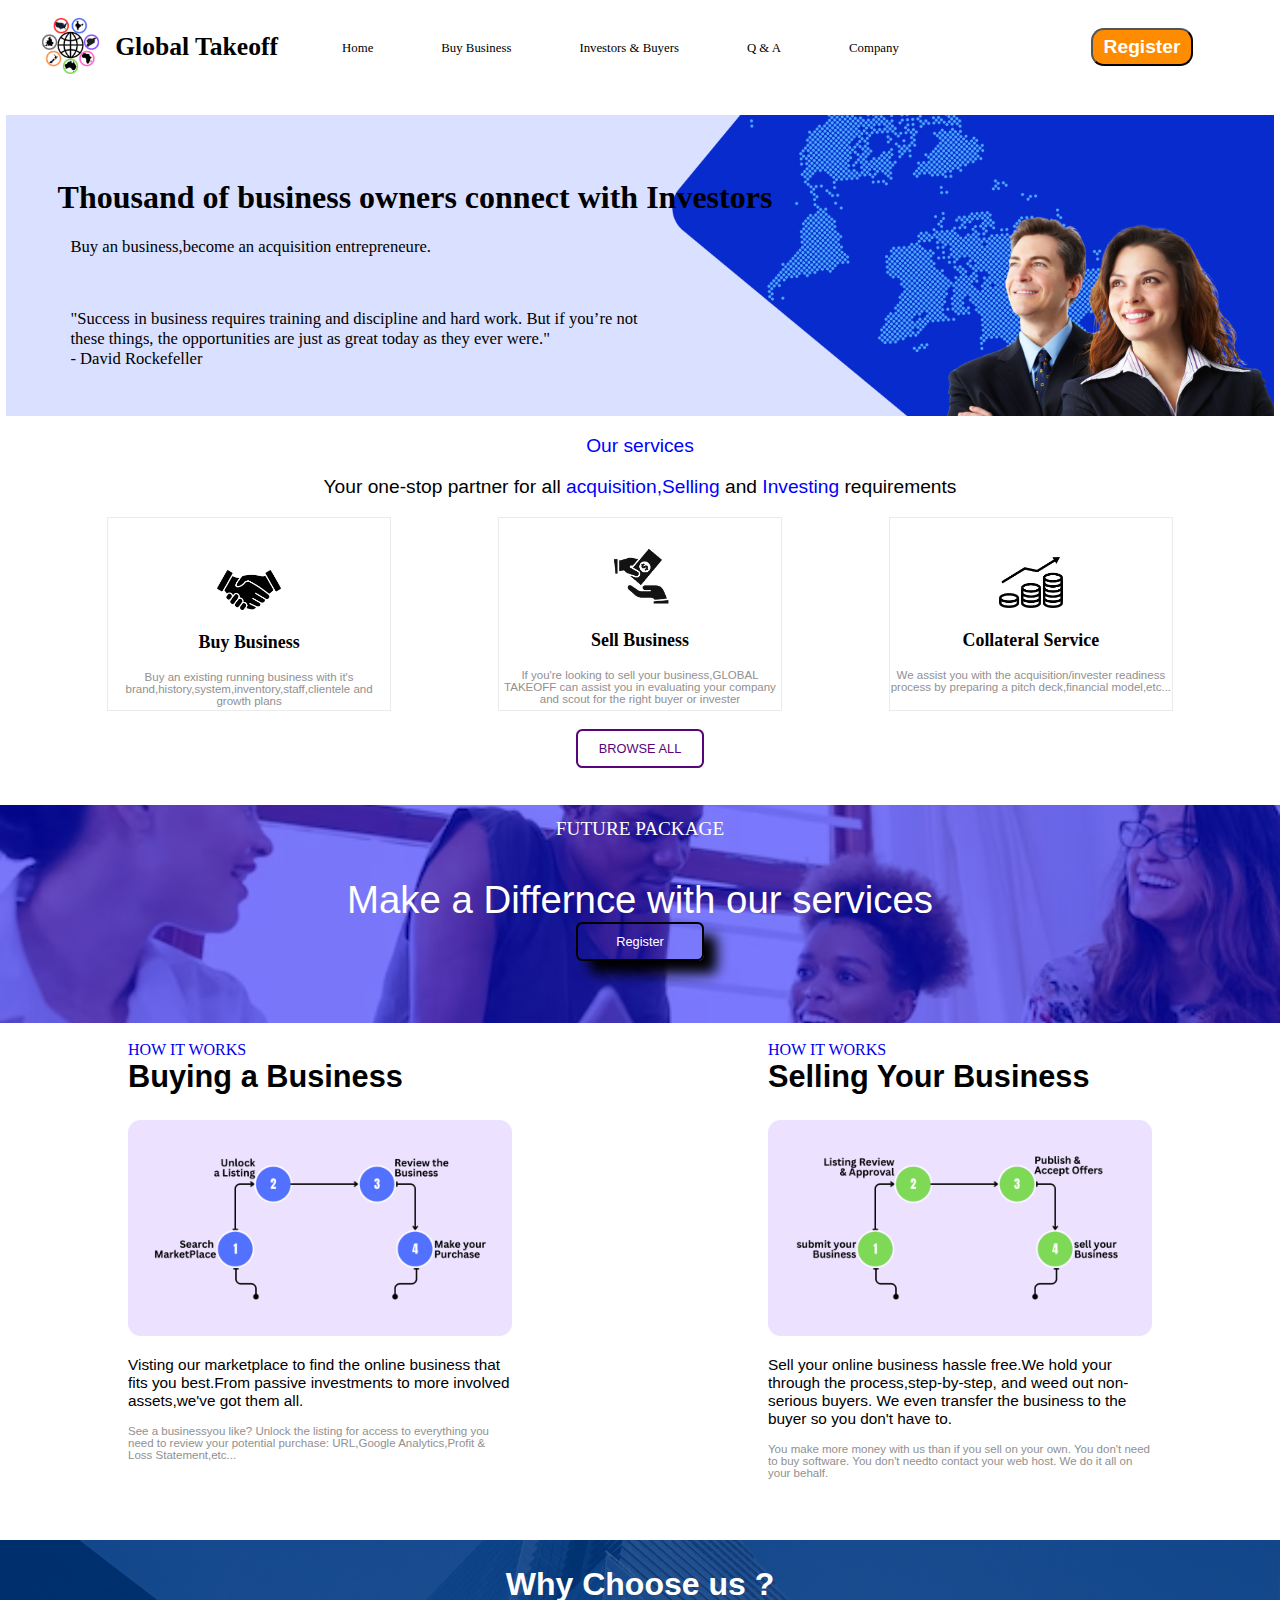
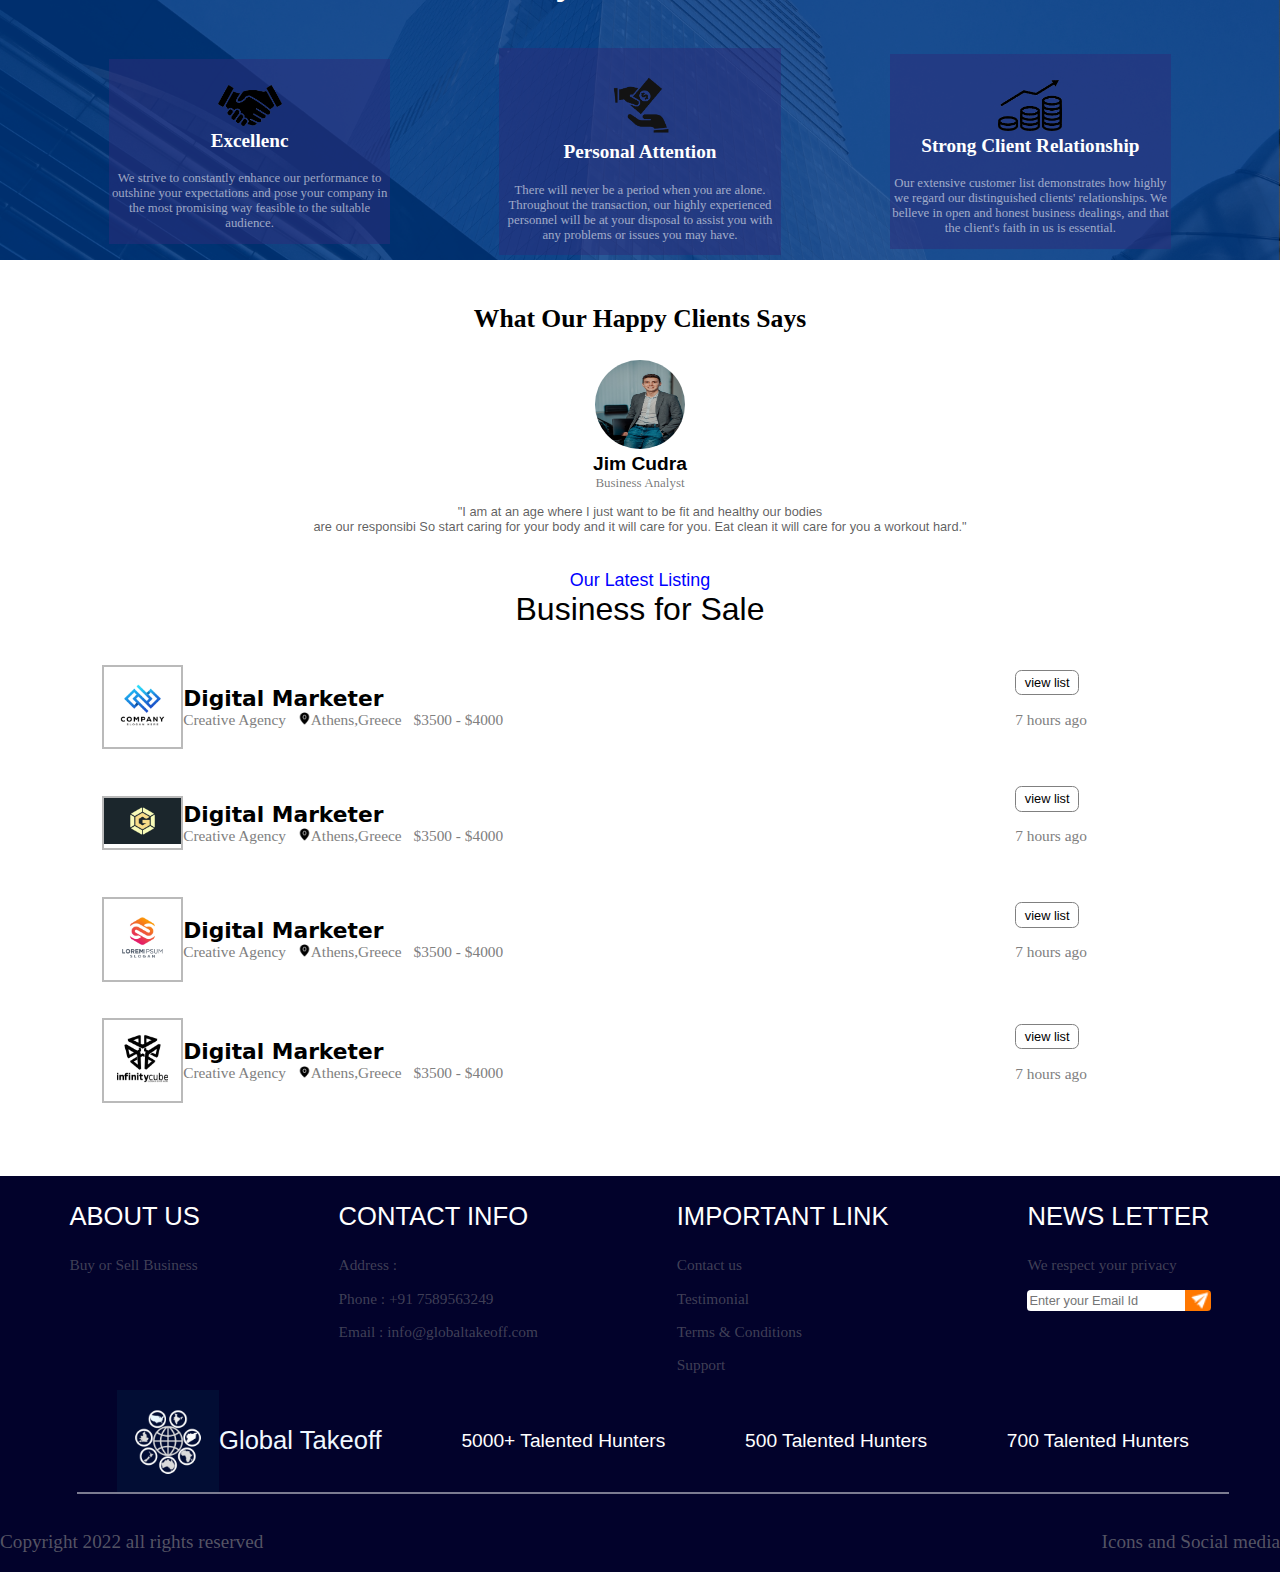
<file: index.html>
<!DOCTYPE html>
<html lang="en">
<head>
    <meta charset="UTF-8">
    <meta http-equiv="X-UA-Compatible" content="IE=edge">
    <meta name="viewport" content="width=device-width, initial-scale=1.0">
    <link rel="stylesheet" href="pro.css">
    <link rel="icon" href="images/navbar/logo.png">
    <title>Global Takeoff</title>
</head>
<body>
    <nav id="navbar">
        <div id="navbar">
            <div id="logo">
                <img src="images/navbar/logo.png" alt="No IMage Found">
            </div>
            <div id="title">
                <h2>Global Takeoff</h2>
            </div>
            <div id="ectcontains">
                <li>Home</li>
                <li>Buy Business</li>
                <li>Investors & Buyers</li>
                <li>Q & A</li>
                <li>Company</li>
            </div>
            <div id="button">
                <button>Register</button>
            </div>
        </div>
    </nav>
    <main>
        <div id="mainco">
        <div id="mainbody">
            <h1>Thousand of business owners connect with Investors</h1>
            
            <p>Buy an business,become an acquisition entrepreneure.</p>
            <br>
            <p id="quote">"Success in business requires training and discipline and hard work. But if you’re not 
                <span><br> these things, the opportunities are just as great today as they ever were."</span>  <br>- David Rockefeller</p>
        </div>
        </div>
        <center>
            <p id="ourservices">Our services</p>
            <p id="serv">Your one-stop partner for all<span> acquisition,Selling</span> and <span>Investing</span> requirements</p>
        </center>
        <div id="services">
            <div id="buybusiness">
                <center>
                <img src="images/ourservices/pngwing.com.png" alt="No Image Found">
                <h3>Buy Business</h3>
                <p>Buy an existing running business with it's brand,history,system,inventory,staff,clientele and growth plans</p>
            </center>
            </div>
            <div id="sellbusiness">
                <center>
                    <img src="images/ourservices/pngwing.com (1).png" alt="No Image Found">
                    <h3>Sell Business</h3>
                    <p>If you're looking to sell your business,GLOBAL TAKEOFF can assist you in evaluating your company and scout for the right buyer or invester</p>
                </center>
            </div>
            <div id="collservices">
                <center>
                    <img src="images/ourservices/pngwing.com (2).png" alt="No Image Found">
                    <h3>Collateral Service</h3>
                    <p>We assist you with the acquisition/invester readiness process by preparing a pitch deck,financial model,etc...</p>
                </center>
            </div>
        </div>
        <br>
        <center>
            <button id="browsebutton">BROWSE ALL</button>
        </center>
        <br>
        <div id="makeserv">
            <center>
                <p id="future">FUTURE PACKAGE</p>
                <p id="diff">Make a Differnce with our services</p>
                <button id="regis">Register</button>
            </center>
        </div>
        <br>
        <div id="belowpackage">
            <div id="buyingbusiness">
                <a href="youtube.com">HOW IT WORKS</a>
                <h1>Buying a Business</h1>
                <img src="images/belowfuturepackgage/1.png" alt="No image Found">
                <p id="firstline">Visting our marketplace to find the online business that fits you best.From passive investments
                    to more involved assets,we've got them all.
                </p>
                <p id="secndline">See a businessyou like? Unlock the listing for access to everything you need to review your potential
                    purchase: URL,Google Analytics,Profit & Loss Statement,etc...
                </p>
            </div>
            <div id="sellingbusiness">
                <a href="youtube.com">HOW IT WORKS</a>
                <h1>Selling Your Business</h1>
                <img src="images/belowfuturepackgage/2.png" alt="No image Found">
                <p id="firstline">Sell your online business hassle free.We hold your through the process,step-by-step, and weed out non-serious buyers.
                    We even transfer the business to the buyer so you don't have to.
                </p>
                <p id="secndline">You make more money with us than if you sell on your own. You don't need to buy software.
                     You don't needto contact your web host. We do it all on your behalf.
                </p>
            </div>
        </div>
        <br>
        
        <div id="whybox">
            <center>
            <p id="whyus">Why Choose us ?</p>
        </center>
        <div id="whybox2">
            <div id="exc">
                <center>
                <img src="images/ourservices/pngwing.com.png" alt="No Image Found">
                <h3>Excellenc</h3>
                <p>We strive to constantly enhance our performance to outshine your expectations and 
                    pose your company in the most promising way feasible to the sultable audience.
                </p>
            </center>
            </div>
            <div id="personal">
                <center>
                    <img src="images/ourservices/pngwing.com (1).png" alt="No Image Found">
                    <h3>Personal Attention</h3>
                    <p>There will never be a period when you are alone.
                        Throughout the transaction, our highly
                        experienced personnel will be at your disposal to
                        assist you with any problems or issues you may
                        have.</p>
                </center>
            </div>
            <div id="strong">
                <center>
                    <img src="images/ourservices/pngwing.com (2).png" alt="No Image Found">
                    <h3>Strong Client Relationship</h3>
                    <p>Our extensive customer list demonstrates how highly we regard our distinguished clients' relationships.
                         We belleve in open and honest business dealings, and that the client's faith in us is essential.</p>
                </center>
            </div>
        </div>
        </div>
        <br>
        <center>
            <p id="review">What Our Happy Clients Says</p>
        </center>
        <div id="reviewbox">
            <center>
                <img src="images/review/dan-cornilov-ehUYU820lcA-unsplash.jpg" alt="No Image Found">
                <p id="name">Jim Cudra</p>
                <p id="position">Business Analyst</p>
                <p id="comment">"I am at an age where I just want to be fit and healthy our bodies
                    <br>
                     are our responsibi So start caring for your body and it will care for you.
                      Eat clean it will care for you a workout hard."</p>
            </center>
        </div>
        <br>
        <br>
        <center>
            <p id="ourlisting">Our Latest Listing</p>
            <p id="businesssale">Business for Sale</p>
        </center>
        <div id="listbox">
            <div id="firstlist">
                <div id="imga">
                <img src="images/listing/vecteezy_abstract-geometric-logo-or-infinity-line-logo-for-your-company_8214517.jpg" alt="No image Found">
                </div>
                <div id="comname">
                    <p id="digitm">Digital Marketer</p>
                    <div id="locvation">
                        <p>Creative Agency</p>
                        <p><img src="images/listing/icons8-marker-o-16.png" alt="Location : ">Athens,Greece</p>
                        <p>$3500 - $4000</p>
                    </div>
                      
                </div>
                <div id="buy">
                        <div id="viewlist">
                            <button> view list</button>
                        </div>
                        <div id="time">
                            <p>7 hours ago</p>
                        </div>
                </div>
            </div>
            <div id="firstlist">
                <div id="imga">
                <img src="images/listing/vecteezy_g-gem-hexagonal-logo-simple-and-modern-concept-minimalist_5411970.jpg" alt="No image Found">
                </div>
                <div id="comname">
                    <p id="digitm">Digital Marketer</p>
                    <div id="locvation">
                        <p>Creative Agency</p>
                        <p><img src="images/listing/icons8-marker-o-16.png" alt="Location : ">Athens,Greece</p>
                        <p>$3500 - $4000</p>
                    </div>
                      
                </div>
                <div id="buy">
                        <div id="viewlist">
                            <button> view list</button>
                        </div>
                        <div id="time">
                            <p>7 hours ago</p>
                        </div>
                </div>

            </div>
            <div id="firstlist">
                <div id="imga">
                <img src="images/listing/vecteezy_infinity-hexagon-icon-logo-design_6013025.jpg" alt="No image Found">
                </div>
                <div id="comname">
                    <p id="digitm">Digital Marketer</p>
                    <div id="locvation">
                        <p>Creative Agency</p>
                        <p><img src="images/listing/icons8-marker-o-16.png" alt="Location : ">Athens,Greece</p>
                        <p>$3500 - $4000</p>
                    </div>
                      
                </div>
                <div id="buy">
                        <div id="viewlist">
                            <button> view list</button>
                        </div>
                        <div id="time">
                            <p>7 hours ago</p>
                        </div>
                </div>

            </div>
            <div id="firstlist">
                <div id="imga">
                <img src="images/listing/vecteezy_logo-abstract-infinite-impossible-loop-vector-design_18020827.jpg" alt="No image Found">
                </div>
                <div id="comname">
                    <p id="digitm">Digital Marketer</p>
                    <div id="locvation">
                        <p>Creative Agency</p>
                        <p><img src="images/listing/icons8-marker-o-16.png" alt="Location : ">Athens,Greece</p>
                        <p>$3500 - $4000</p>
                    </div>
                      
                </div>
                <div id="buy">
                        <div id="viewlist">
                            <button> view list</button>
                        </div>
                        <div id="time">
                            <p>7 hours ago</p>
                        </div>
                </div>
            </div>
        </div>
        <br>
        <br>
        <footer>
            <div id="mainfooterdiv">
                <div id="aboutus">
                    <div id="about">
                        <p class="tileabout">ABOUT US</p>
                        <P class="add">Buy or Sell Business</P>
                    </div>
                    <div id="contactinfo">
                        <p class="tileabout">CONTACT INFO</p>
                        <p class="add">Address : </p>
                        <p class="add">Phone : +91 7589563249</p>
                        <p class="add">Email : info@globaltakeoff.com</p>
                    </div>
                    <div id="implinks">
                        <p class="tileabout">IMPORTANT LINK</p>
                        <p class="add">Contact us</p>
                        <p class="add">Testimonial</p>
                        <p class="add">Terms & Conditions</p>
                        <p class="add">Support</p>
                    </div>
                    <div id="news">
                        <p class="tileabout">NEWS LETTER</p>
                        <p class="add">We respect your privacy</p>
                        <div id="buttonflex">
                        <input type="text" placeholder="Enter your Email Id">
                        <button><img src="images/icons8-sent-16.png" alt="No image"></button>
                        </div>
                    </div>
                </div>
                <div id="showoff">
                    <div id="imglogo">
                        <img src="images/footer/Untitled design (1).png" alt="">
                        <p>Global Takeoff</p>
                    </div>
                    <div class="talenthunt">
                        <p >5000+ Talented Hunters</p>
                    </div>
                    <div class="talenthunt">
                        <p>500 Talented Hunters</p>
                    </div>
                    <div class="talenthunt">
                        <p>700 Talented Hunters</p>
                    </div>
                </div>
                <br>
                <div id="lastdiv">
                    <div>
                        <p>Copyright 2022 all rights reserved</p>
                    </div>
                    <div>
                        <p>Icons and Social media</p>
                    </div>
                </div>
            </div>
        </footer>
    </main>
</body>
</html>
</file>
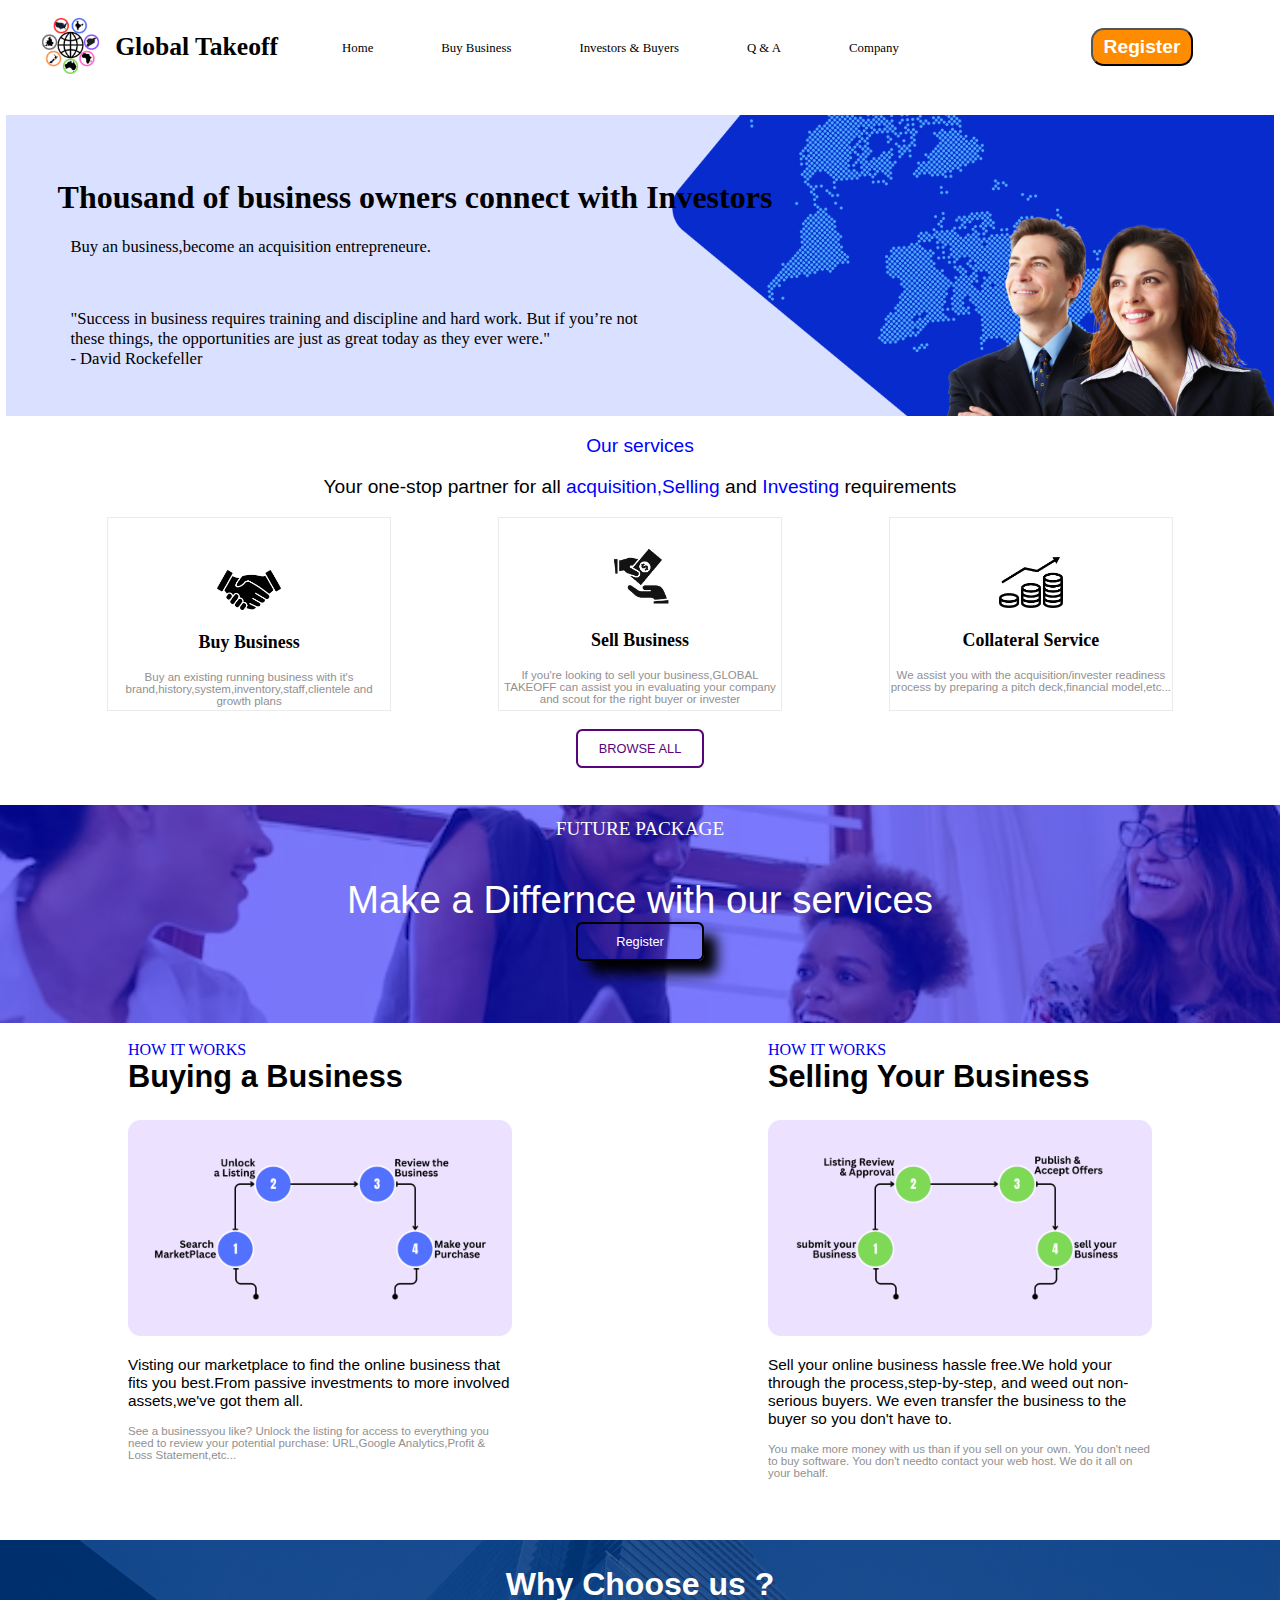
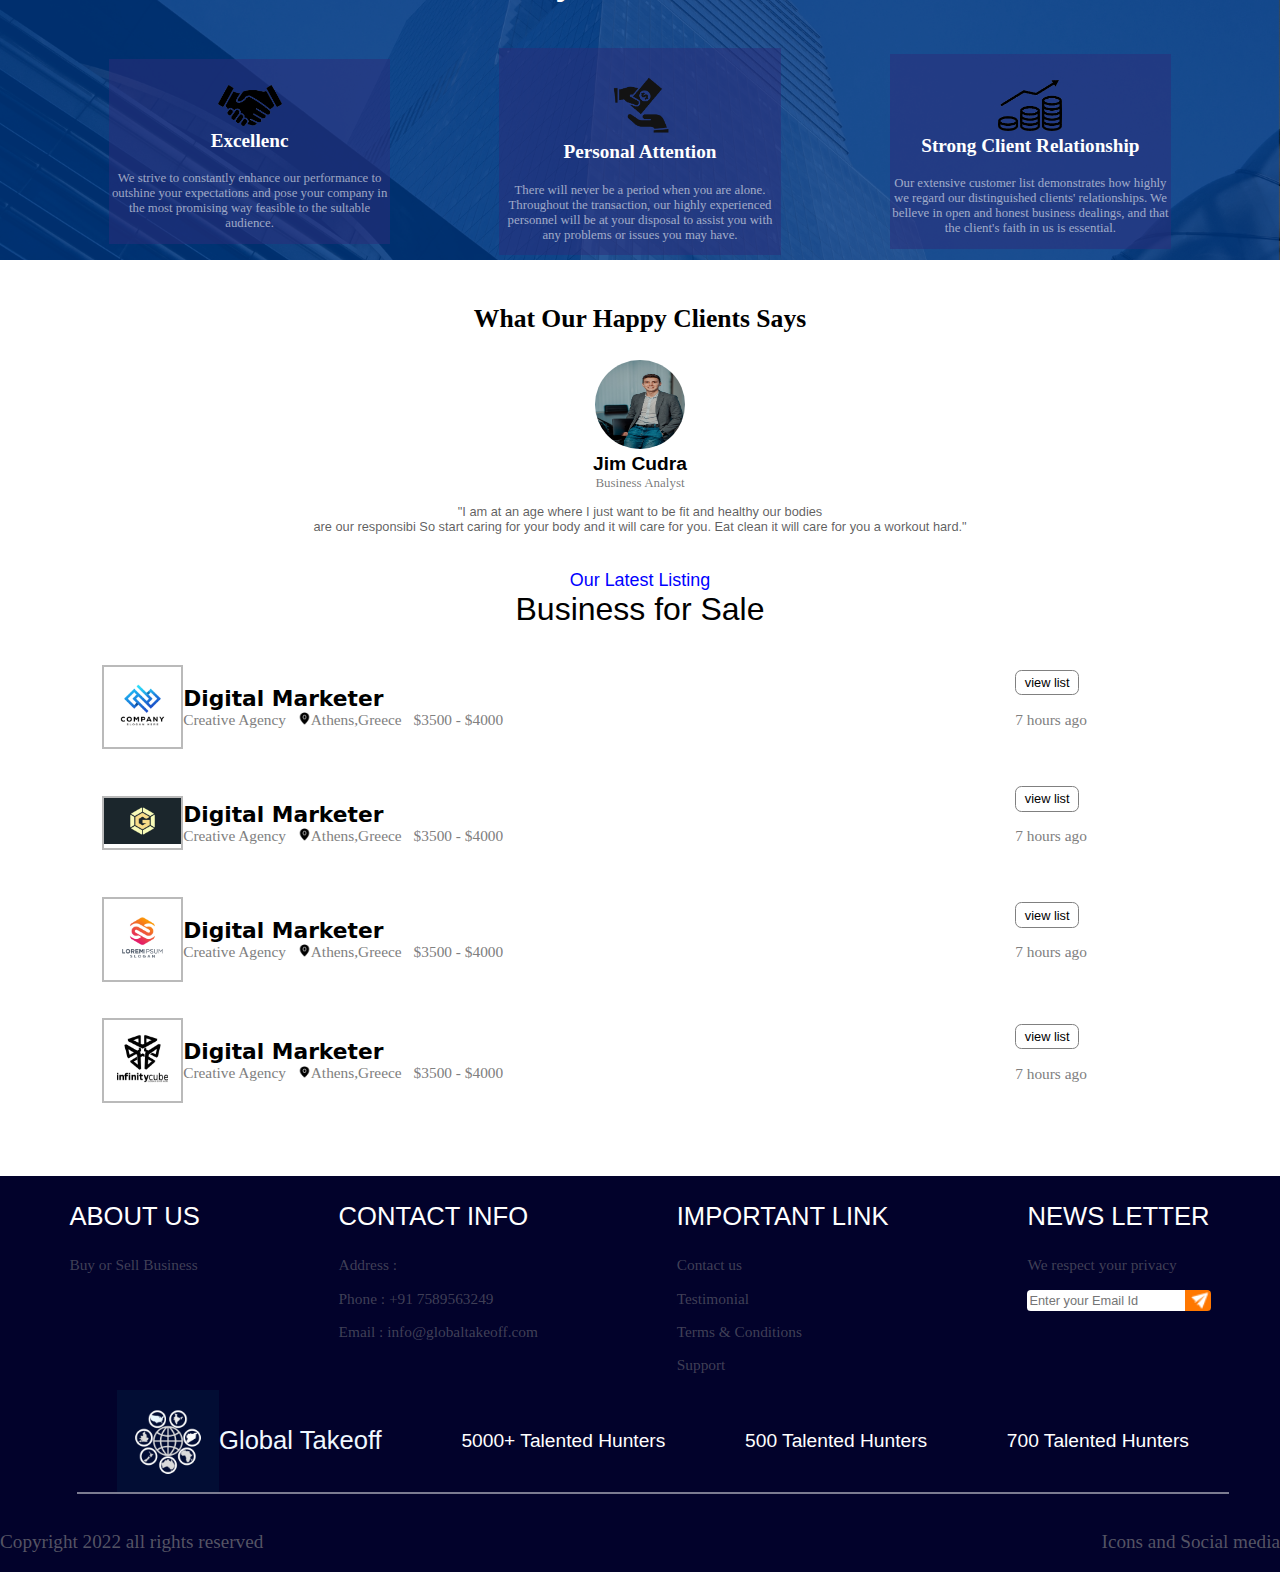
<file: Project.html>
<!DOCTYPE html>
<html lang="en">
<head>
    <meta charset="UTF-8">
    <meta http-equiv="X-UA-Compatible" content="IE=edge">
    <meta name="viewport" content="width=device-width, initial-scale=1.0">
    <link rel="stylesheet" href="pro.css">
    <link rel="icon" href="images/navbar/logo.png">
    <title>Global Takeoff</title>
</head>
<body>
    <nav id="navbar">
        <div id="navbar">
            <div id="logo">
                <img src="images/navbar/logo.png" alt="No IMage Found">
            </div>
            <div id="title">
                <h2>Global Takeoff</h2>
            </div>
            <div id="ectcontains">
                <li>Home</li>
                <li>Buy Business</li>
                <li>Investors & Buyers</li>
                <li>Q & A</li>
                <li>Company</li>
            </div>
            <div id="button">
                <button>Register</button>
            </div>
        </div>
    </nav>
    <main>
        <div id="mainco">
        <div id="mainbody">
            <h1>Thousand of business owners connect with Investors</h1>
            
            <p>Buy an business,become an acquisition entrepreneure.</p>
            <br>
            <p id="quote">"Success in business requires training and discipline and hard work. But if you’re not 
                <span><br> these things, the opportunities are just as great today as they ever were."</span>  <br>- David Rockefeller</p>
        </div>
        </div>
        <center>
            <p id="ourservices">Our services</p>
            <p id="serv">Your one-stop partner for all<span> acquisition,Selling</span> and <span>Investing</span> requirements</p>
        </center>
        <div id="services">
            <div id="buybusiness">
                <center>
                <img src="images/ourservices/pngwing.com.png" alt="No Image Found">
                <h3>Buy Business</h3>
                <p>Buy an existing running business with it's brand,history,system,inventory,staff,clientele and growth plans</p>
            </center>
            </div>
            <div id="sellbusiness">
                <center>
                    <img src="images/ourservices/pngwing.com (1).png" alt="No Image Found">
                    <h3>Sell Business</h3>
                    <p>If you're looking to sell your business,GLOBAL TAKEOFF can assist you in evaluating your company and scout for the right buyer or invester</p>
                </center>
            </div>
            <div id="collservices">
                <center>
                    <img src="images/ourservices/pngwing.com (2).png" alt="No Image Found">
                    <h3>Collateral Service</h3>
                    <p>We assist you with the acquisition/invester readiness process by preparing a pitch deck,financial model,etc...</p>
                </center>
            </div>
        </div>
        <br>
        <center>
            <button id="browsebutton">BROWSE ALL</button>
        </center>
        <br>
        <div id="makeserv">
            <center>
                <p id="future">FUTURE PACKAGE</p>
                <p id="diff">Make a Differnce with our services</p>
                <button id="regis">Register</button>
            </center>
        </div>
        <br>
        <div id="belowpackage">
            <div id="buyingbusiness">
                <a href="youtube.com">HOW IT WORKS</a>
                <h1>Buying a Business</h1>
                <img src="images/belowfuturepackgage/1.png" alt="No image Found">
                <p id="firstline">Visting our marketplace to find the online business that fits you best.From passive investments
                    to more involved assets,we've got them all.
                </p>
                <p id="secndline">See a businessyou like? Unlock the listing for access to everything you need to review your potential
                    purchase: URL,Google Analytics,Profit & Loss Statement,etc...
                </p>
            </div>
            <div id="sellingbusiness">
                <a href="youtube.com">HOW IT WORKS</a>
                <h1>Selling Your Business</h1>
                <img src="images/belowfuturepackgage/2.png" alt="No image Found">
                <p id="firstline">Sell your online business hassle free.We hold your through the process,step-by-step, and weed out non-serious buyers.
                    We even transfer the business to the buyer so you don't have to.
                </p>
                <p id="secndline">You make more money with us than if you sell on your own. You don't need to buy software.
                     You don't needto contact your web host. We do it all on your behalf.
                </p>
            </div>
        </div>
        <br>
        
        <div id="whybox">
            <center>
            <p id="whyus">Why Choose us ?</p>
        </center>
        <div id="whybox2">
            <div id="exc">
                <center>
                <img src="images/ourservices/pngwing.com.png" alt="No Image Found">
                <h3>Excellenc</h3>
                <p>We strive to constantly enhance our performance to outshine your expectations and 
                    pose your company in the most promising way feasible to the sultable audience.
                </p>
            </center>
            </div>
            <div id="personal">
                <center>
                    <img src="images/ourservices/pngwing.com (1).png" alt="No Image Found">
                    <h3>Personal Attention</h3>
                    <p>There will never be a period when you are alone.
                        Throughout the transaction, our highly
                        experienced personnel will be at your disposal to
                        assist you with any problems or issues you may
                        have.</p>
                </center>
            </div>
            <div id="strong">
                <center>
                    <img src="images/ourservices/pngwing.com (2).png" alt="No Image Found">
                    <h3>Strong Client Relationship</h3>
                    <p>Our extensive customer list demonstrates how highly we regard our distinguished clients' relationships.
                         We belleve in open and honest business dealings, and that the client's faith in us is essential.</p>
                </center>
            </div>
        </div>
        </div>
        <br>
        <center>
            <p id="review">What Our Happy Clients Says</p>
        </center>
        <div id="reviewbox">
            <center>
                <img src="images/review/dan-cornilov-ehUYU820lcA-unsplash.jpg" alt="No Image Found">
                <p id="name">Jim Cudra</p>
                <p id="position">Business Analyst</p>
                <p id="comment">"I am at an age where I just want to be fit and healthy our bodies
                    <br>
                     are our responsibi So start caring for your body and it will care for you.
                      Eat clean it will care for you a workout hard."</p>
            </center>
        </div>
        <br>
        <br>
        <center>
            <p id="ourlisting">Our Latest Listing</p>
            <p id="businesssale">Business for Sale</p>
        </center>
        <div id="listbox">
            <div id="firstlist">
                <div id="imga">
                <img src="images/listing/vecteezy_abstract-geometric-logo-or-infinity-line-logo-for-your-company_8214517.jpg" alt="No image Found">
                </div>
                <div id="comname">
                    <p id="digitm">Digital Marketer</p>
                    <div id="locvation">
                        <p>Creative Agency</p>
                        <p><img src="images/listing/icons8-marker-o-16.png" alt="Location : ">Athens,Greece</p>
                        <p>$3500 - $4000</p>
                    </div>
                      
                </div>
                <div id="buy">
                        <div id="viewlist">
                            <button> view list</button>
                        </div>
                        <div id="time">
                            <p>7 hours ago</p>
                        </div>
                </div>
            </div>
            <div id="firstlist">
                <div id="imga">
                <img src="images/listing/vecteezy_g-gem-hexagonal-logo-simple-and-modern-concept-minimalist_5411970.jpg" alt="No image Found">
                </div>
                <div id="comname">
                    <p id="digitm">Digital Marketer</p>
                    <div id="locvation">
                        <p>Creative Agency</p>
                        <p><img src="images/listing/icons8-marker-o-16.png" alt="Location : ">Athens,Greece</p>
                        <p>$3500 - $4000</p>
                    </div>
                      
                </div>
                <div id="buy">
                        <div id="viewlist">
                            <button> view list</button>
                        </div>
                        <div id="time">
                            <p>7 hours ago</p>
                        </div>
                </div>

            </div>
            <div id="firstlist">
                <div id="imga">
                <img src="images/listing/vecteezy_infinity-hexagon-icon-logo-design_6013025.jpg" alt="No image Found">
                </div>
                <div id="comname">
                    <p id="digitm">Digital Marketer</p>
                    <div id="locvation">
                        <p>Creative Agency</p>
                        <p><img src="images/listing/icons8-marker-o-16.png" alt="Location : ">Athens,Greece</p>
                        <p>$3500 - $4000</p>
                    </div>
                      
                </div>
                <div id="buy">
                        <div id="viewlist">
                            <button> view list</button>
                        </div>
                        <div id="time">
                            <p>7 hours ago</p>
                        </div>
                </div>

            </div>
            <div id="firstlist">
                <div id="imga">
                <img src="images/listing/vecteezy_logo-abstract-infinite-impossible-loop-vector-design_18020827.jpg" alt="No image Found">
                </div>
                <div id="comname">
                    <p id="digitm">Digital Marketer</p>
                    <div id="locvation">
                        <p>Creative Agency</p>
                        <p><img src="images/listing/icons8-marker-o-16.png" alt="Location : ">Athens,Greece</p>
                        <p>$3500 - $4000</p>
                    </div>
                      
                </div>
                <div id="buy">
                        <div id="viewlist">
                            <button> view list</button>
                        </div>
                        <div id="time">
                            <p>7 hours ago</p>
                        </div>
                </div>
            </div>
        </div>
        <br>
        <br>
        <footer>
            <div id="mainfooterdiv">
                <div id="aboutus">
                    <div id="about">
                        <p class="tileabout">ABOUT US</p>
                        <P class="add">Buy or Sell Business</P>
                    </div>
                    <div id="contactinfo">
                        <p class="tileabout">CONTACT INFO</p>
                        <p class="add">Address : </p>
                        <p class="add">Phone : +91 7589563249</p>
                        <p class="add">Email : info@globaltakeoff.com</p>
                    </div>
                    <div id="implinks">
                        <p class="tileabout">IMPORTANT LINK</p>
                        <p class="add">Contact us</p>
                        <p class="add">Testimonial</p>
                        <p class="add">Terms & Conditions</p>
                        <p class="add">Support</p>
                    </div>
                    <div id="news">
                        <p class="tileabout">NEWS LETTER</p>
                        <p class="add">We respect your privacy</p>
                        <div id="buttonflex">
                        <input type="text" placeholder="Enter your Email Id">
                        <button><img src="images/icons8-sent-16.png" alt="No image"></button>
                        </div>
                    </div>
                </div>
                <div id="showoff">
                    <div id="imglogo">
                        <img src="images/footer/Untitled design (1).png" alt="">
                        <p>Global Takeoff</p>
                    </div>
                    <div class="talenthunt">
                        <p >5000+ Talented Hunters</p>
                    </div>
                    <div class="talenthunt">
                        <p>500 Talented Hunters</p>
                    </div>
                    <div class="talenthunt">
                        <p>700 Talented Hunters</p>
                    </div>
                </div>
                <br>
                <div id="lastdiv">
                    <div>
                        <p>Copyright 2022 all rights reserved</p>
                    </div>
                    <div>
                        <p>Icons and Social media</p>
                    </div>
                </div>
            </div>
        </footer>
    </main>
</body>
</html>
</file>
<file: pro.css>
body{
    margin: 0;
    
}
body::-webkit-scrollbar {
    display: none;
  }
  #title h2{
    cursor: pointer;
    font-size: 2vw;
    font-weight: bold;
  }
#navbar{
    display: flex;
    /* background-color: antiquewhite; */
    align-items: center;
}
#logo img{
    width: 7vw;
    padding-left: 2vw;
    cursor: pointer;
}

#ectcontains{
    padding: 0vw 0vw 0vw 0vw;
}
#ectcontains li{
    list-style-type: none;
    display: inline;
    padding-left: 5vw;
    font-size: medium;
    cursor: pointer;
    font-size: 1vw;
}
#button{
   padding-left: 15vw;
   
}
#button button{
    width: 8vw;
    height: 3vw;
    border-radius: 1vw;
    background-color: rgb(255, 140, 0);
    color: white;
    font-size: large;
    font-weight: bold;
    cursor: pointer;
    font-size: 1.5vw;
}
#mainco{
   width: 100%;
}

#mainbody{
    margin: 0 auto;
    width: 99%;
    height: 23.5vw;
    background-image: url('images/frontpic/Untitled\ design\ \(2\).png');
    background-size:cover;
}
#mainbody h1{
    padding:5vw 0vw 0vw 4vw;
    font-size: 2.5vw;

}
#mainbody p{
    padding-left: 5vw;
    font-size: 1.3vw;
}
#quote{
    font-family:Georgia, 'Times New Roman', Times, serif;
}
#ourservices{
    font-size: 1.5vw;
    font-family:'Segoe UI', Tahoma, Geneva, Verdana, sans-serif;
    color: blue;
}
#serv{
    font-size: 1.5vw;
    font-family:'Franklin Gothic Medium', 'Arial Narrow', Arial, sans-serif;
}
#serv span{
    color:blue;
}
#buybusiness{
    width: 22vw;
    height: 11vw;
    border: 0.1vw solid rgb(235, 235, 235);
    padding-top:4vw ;
    cursor: pointer;
}
#buybusiness img{
    width: 5vw;
}
#sellbusiness{
    width: 22vw;
    height: 13vw;
    border: 0.1vw solid rgb(235, 235, 235);
    padding-top:2vw ;
    cursor: pointer;
}
#sellbusiness img{
    width: 5vw;
}
#collservices{
    width: 22vw;
    height: 12vw;
    border: 0.1vw solid rgb(235, 235, 235);
    padding-top:3vw ;
    cursor: pointer;
}
#collservices img{
    width: 5vw;
}
#services{
    display: flex;
    width: 100%;
    justify-content: space-evenly;
}
#services h3{
    font-size: 1.4vw;
}
#services p{
    font-family:'Gill Sans', 'Gill Sans MT', Calibri, 'Trebuchet MS', sans-serif;
    font-size: 0.9vw;
    color: rgb(145, 144, 144);
}
#browsebutton{
    width: 10vw;
    height: 3vw;
    background-color: white;
    border: 0.2vw solid rgb(89, 4, 120);
    border-radius: 0.5vw;
    font-size: 1vw;
    color: rgb(89, 4, 120);
    cursor: pointer;
}
#makeserv{
    width: 100%;
    height: 17vw;
    background-image: url('images/package/discurtion.png');
    background-repeat: no-repeat;
    background-size: cover;
    background-position: center;
    background-blend-mode: overlay;
    background-color: rgba(0, 0, 255, 0.522);
}
#future{
    font-size: 1.5vw;
    color: white;
    padding-top: 1vw;
    font-family:Cambria, Cochin, Georgia, Times, 'Times New Roman', serif;
}
#diff{
    margin-bottom: 0;
    font-size: 3vw;
    color: white;
    font-family: 'Gill Sans', 'Gill Sans MT', Calibri, 'Trebuchet MS', sans-serif;
}
#regis{
    width: 10vw;
    height: 3vw;
    background-color: transparent;
    border: 0.2vw solid black;
    border-radius: 0.5vw;
    font-size: 1vw;
    color: white;
    cursor: pointer;
    box-shadow: 1vw 1vw 1vw black;
}
#buyingbusiness img{
    width: 100%;
    border-radius: 1vw;
}
#buyingbusiness a{
    text-decoration: none;
    font-size: 1.25vw;
}
#firstline{
    font-size: 1.2vw;
    font-family:'Franklin Gothic Medium', 'Arial Narrow', Arial, sans-serif;
}
#secndline{
    font-family:'Gill Sans', 'Gill Sans MT', Calibri, 'Trebuchet MS', sans-serif;
    font-size: 0.9vw;
    color: rgb(145, 144, 144);
    align-items: flex-start;
}
#buyingbusiness h1{
    margin: 0vw 0vw 2vw 0vw;
    font-family:'Segoe UI', Tahoma, Geneva, Verdana, sans-serif;
    font-size: 2.4vw;
}
#buyingbusiness{
    width: 30vw;
}
#sellingbusiness img{
    width: 100%;
    border-radius: 1vw;
}
#sellingbusiness h1{
    margin: 0vw 0vw 2vw 0vw;
    font-family:'Segoe UI', Tahoma, Geneva, Verdana, sans-serif;
    font-size: 2.4vw;
}
#sellingbusiness a{
    text-decoration: none;
    font-size: 1.25vw;
}
#sellingbusiness{
    width: 30vw;
}
#belowpackage{
    display: flex;
    justify-content: space-around;
}
#whyus{
    font-size: 2.5vw;
    color: white;
    font-weight: bold;
    justify-content: center;
    align-items: center;
    padding-top: 2vw;
    padding-bottom: 1vw;
    font-family:Verdana, Geneva, Tahoma, sans-serif;
}
#whybox{
    height: 25vw;
    background-image: url('images/belowhowitworks/Untitled\ design.png');
    background-position: center;
    background-size: cover;
}
#whybox2{
    display: flex;
    justify-content: space-evenly;
    align-items:center;
}
#whybox2 h3{
    font-size: 1.5vw;
    margin-top: 0;
}
#exc img,#personal img,#strong img{
    width: 5vw;

}
#exc,#personal,#strong{
    background-color: rgba(45, 45, 121, 0.518);
    width: 22vw;
    padding-top:2vw ;
    cursor: pointer;
    color: white;
    
}
#exc p,#personal p,#strong p{
    color: rgba(255, 255, 255, 0.579);
    font-size: 1vw;
}
#review{
    font-size: 2vw;
    font-weight: bold;
}
#reviewbox img{
    width: 7vw;
    height: 7vw;
    border-radius: 10vw;
}
#name{
    margin: 0;
    font-weight: bold;
    font-size: 1.5vw;
    font-family: 'Gill Sans', 'Gill Sans MT', Calibri, 'Trebuchet MS', sans-serif;
}
#position{
    margin: 0vw 0vw 1vw 0vw;

    font-size: small;
    color: rgba(0, 0, 0, 0.551);
}
#comment{
    margin: 0;
    font-size: 1vw;
    color: rgba(11, 11, 11, 0.67);
    font-family: 'Lucida Sans', 'Lucida Sans Regular', 'Lucida Grande', 'Lucida Sans Unicode', Geneva, Verdana, sans-serif;
}
#ourlisting{
    color: blue;
    font-size: large;
    font-family:'Segoe UI', Tahoma, Geneva, Verdana, sans-serif;
    margin: 0;
    font-size: 1.4vw;
}
#businesssale{
    margin: 0;
    font-size: 2.5vw;
    font-family:'Franklin Gothic Medium', 'Arial Narrow', Arial, sans-serif;
}
#digitm{
    margin: 0;
    font-size:1.7vw;
    font-family:system-ui, -apple-system, BlinkMacSystemFont, 'Segoe UI', Roboto, Oxygen, Ubuntu, Cantarell, 'Open Sans', 'Helvetica Neue', sans-serif;
    font-weight: bold;
}
#locvation{
    display: flex;
    width: 25vw;
    /* border: 0.5vw solid black; */
    justify-content: space-between;
}
#locvation p{
    color: grey;
    margin: 0;
    font-size: 1.2vw;
}
#locvation img{
    width: 1vw;
}
#imga{
    border: 0.2vw solid rgba(128, 128, 128, 0.542);
    width: fit-content;
}
#imga img{
    width: 6vw;
}

#firstlist{
    display: flex;
    align-items: center;
    /* justify-content: center; */
    width: 80vw;
    margin:0vw 0vw 0vw 8vw ;
}
#viewlist{
    width: fit-content;
    
}
#viewlist button{
    border-radius: 0.5vw;
    background-color: transparent;
    border: 0.1vw solid gray;
    width: 5vw;
    height: 2vw;
    font-size: 1vw;
    font-family: 'Gill Sans', 'Gill Sans MT', Calibri, 'Trebuchet MS', sans-serif;
    cursor: pointer;
}
#time p{
    color: gray;
    font-size: 1.2vw;
}
#buy{
    margin-left: 40vw;
}
#listbox{
    display: flex;
    height: 40vw;
    flex-direction: column;
    justify-content: space-evenly;
    
}
#mainfooterdiv{
    background-color: rgb(2, 2, 43);
}
#aboutus{
    display: flex;
    justify-content: space-around;
}
#news input{
    border:0 ;
    height: 1.5vw;
    border-top-left-radius: 0.3vw;
    border-bottom-left-radius: 0.3vw;
    width: 12vw;
}
#buttonflex input::placeholder{
    font-size: 1vw;
}
#news button{
    border-top-right-radius: 0.3vw;
    border-bottom-right-radius: 0.3vw;
    background-color: rgb(255, 119, 0);
    border: 0;
    height: 1.7vw;
    width: 2vw;
    cursor: pointer;
}
#buttonflex button img{
    width: 1.5vw;
}
#buttonflex{
    display: flex;
}
#buttonflex img{
    font-size: 1vw;
}
.tileabout{
    font-size: 2vw;
    font-family: 'Gill Sans', 'Gill Sans MT', Calibri, 'Trebuchet MS', sans-serif;
    color: white;
}
.add{
    font-size: 1.2vw;
    color: rgba(141, 140, 140, 0.459);
}
#showoff{
    display: flex;
    justify-content: space-around;
    align-items: center;
    border-bottom: 0.2vw solid rgba(255, 255, 255, 0.482);
    width: 90vw;
    margin-left: 6vw;
}
#imglogo{
    display: flex;
    align-items: center;
}
#imglogo img{
    width: 8vw;
}
#imglogo p{
    font-size: 2vw;
    margin: 0;
    color: aliceblue;
    font-family: 'Franklin Gothic Medium', 'Arial Narrow', Arial, sans-serif;
}
.talenthunt{
    font-size: 1.5vw;
    font-family: 'Gill Sans', 'Gill Sans MT', Calibri, 'Trebuchet MS', sans-serif;
    color: white;
}

#lastdiv p{
    font-size: 1.5vw;
    color: rgba(141, 140, 140, 0.6);
}
#lastdiv{
    display: flex;
    justify-content: space-between;
}
</file>
